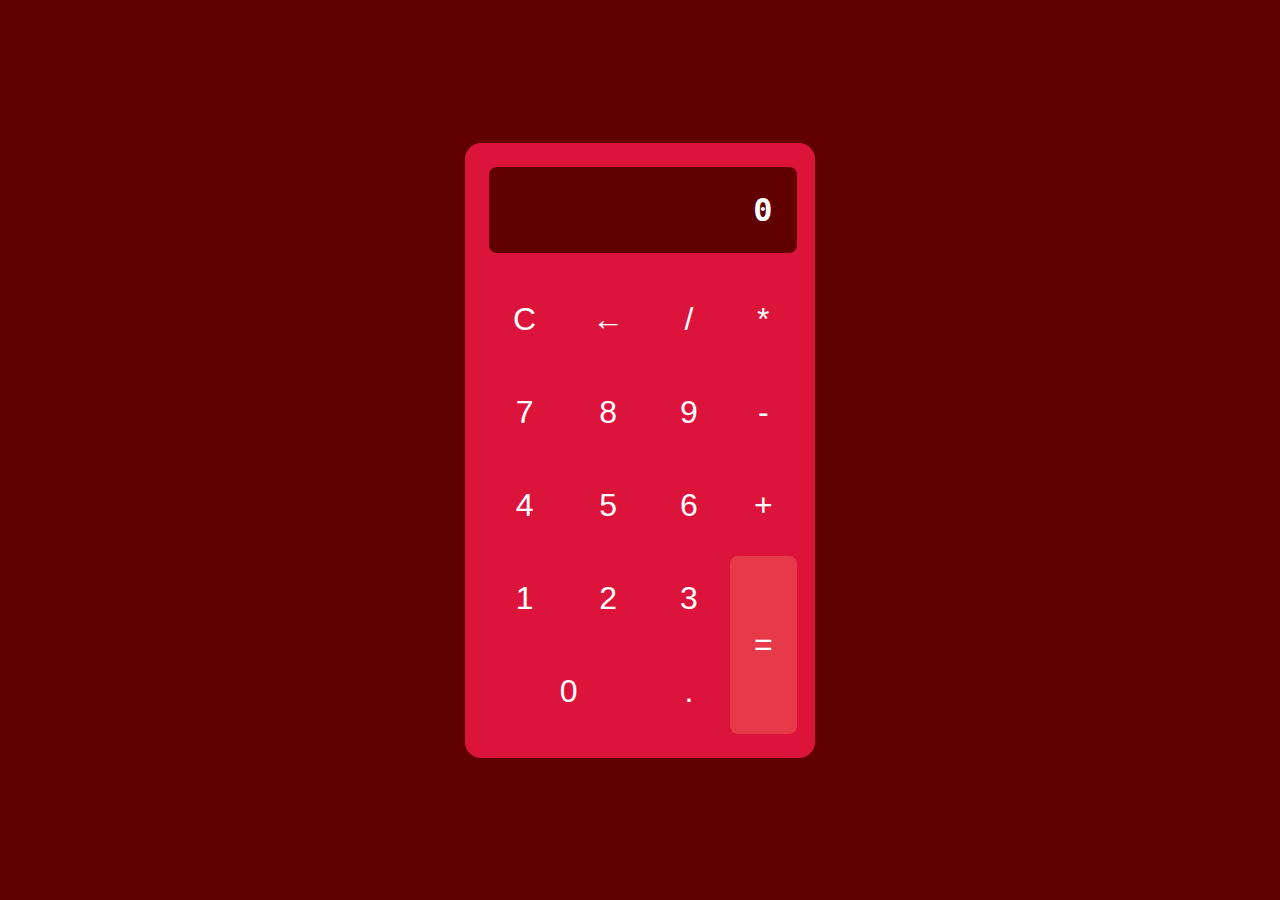
<file: Calculadora/index.html>
<!DOCTYPE html>
<html lang="es">
  <head>
    <meta charset="UTF-8">
    <meta name="viewport" content="width=device-width, initial-scale=1.0">
    <title>Calculadora</title>
    <link rel="stylesheet" href="/Calculadora/main.css">
    <script src="/Calculadora/index.js"></script>
  </head>
  <body>
    <div class="calculadora">
      <div class="pantalla">0</div>
      <button id="c" class="btn">C</button>
      <button id="borrar" class="btn">←</button>
      <button class="btn">/</button>
      <button class="btn">*</button>
      <button class="btn">7</button>
      <button class="btn">8</button>
      <button class="btn">9</button>
      <button class="btn">-</button>
      <button class="btn">4</button>
      <button class="btn">5</button>
      <button class="btn">6</button>
      <button class="btn">+</button>
      <button class="btn">1</button>
      <button class="btn">2</button>
      <button class="btn">3</button>
      <button id="igual" class="btn">=</button>
      <button id="cero" class="btn">0</button>
      <button class="btn">.</button>
    </div>
  </body>
</html>
</file>
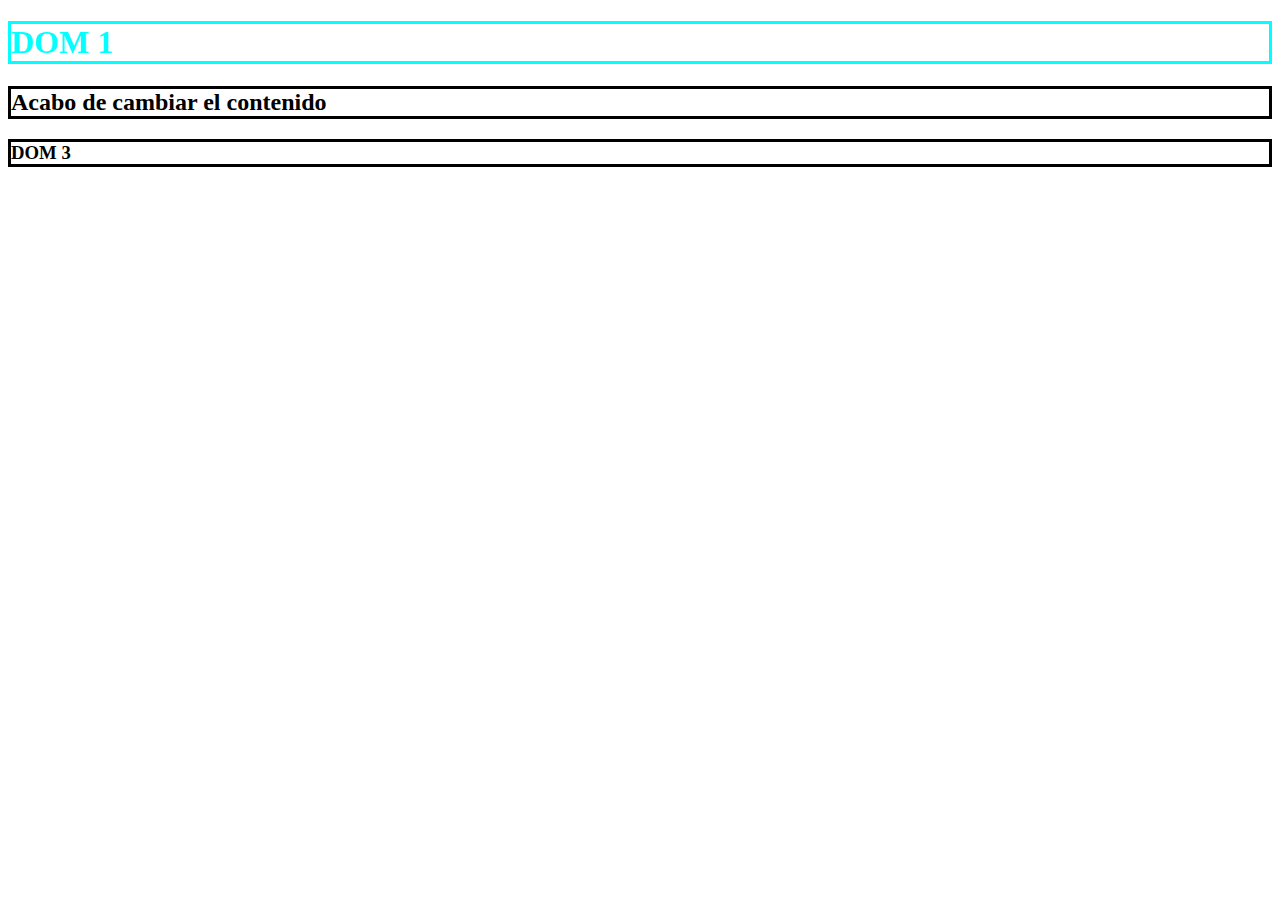
<file: Doom/index.html>
<!DOCTYPE html>
<html lang="en">
  <head>
    <meta charset="UTF-8" />
    <meta name="viewport" content="width=device-width, initial-scale=1.0" />
    <title>Document</title>
    <script src="./index.js"></script>
    <style>
      h1, h2, h3 {
        border: solid;

      }
    </style>
  </head>
  <body>
    <div class="container">
      <h1 id="mi-id1" class="mi-clase" mi-attributo="ok">DOM 1</h1>
    </div>
    <h2 id="mi-id2" class="mi-clase" mi-attributo="ok2">DOM 2</h2>
    <h3 id="mi-id3" class="mi-clase" mi-attributo="ok3">DOM 3</h3>
  </body>
</html>
</file>
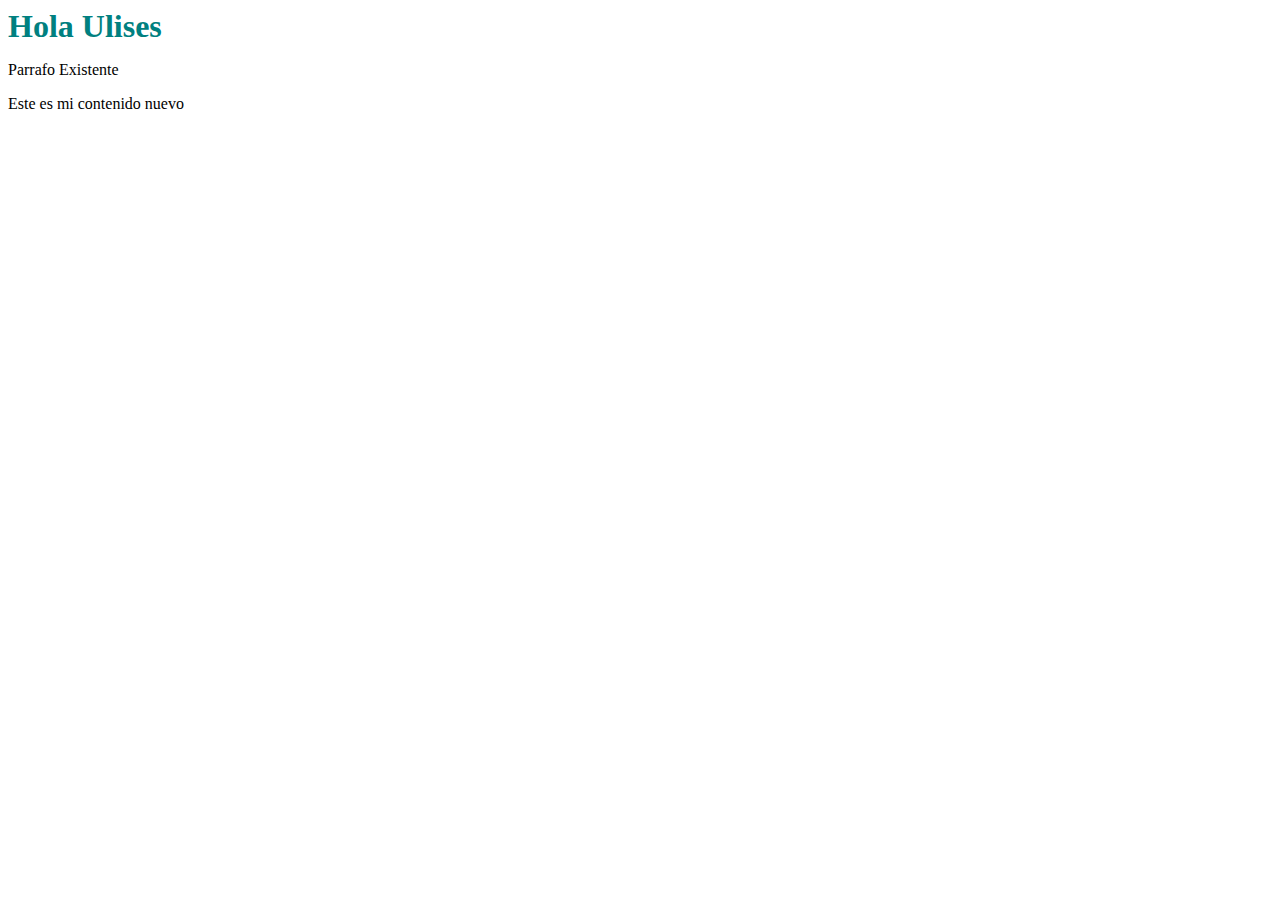
<file: DoomHtml/index.html>
<!DOCTYPE html>
<html lang="en">
  <head>
    <meta charset="UTF-8" />
    <meta name="viewport" content="width=device-width, initial-scale=1.0" />
    <title>Doom con Html</title>
    <script src="/DoomHtml/index.js"></script>
  </head>
  <body>
    <div id="container">
      <p class="p-existente">Parrafo Existente</p>
    </div>
  </body>
</html>
</file>
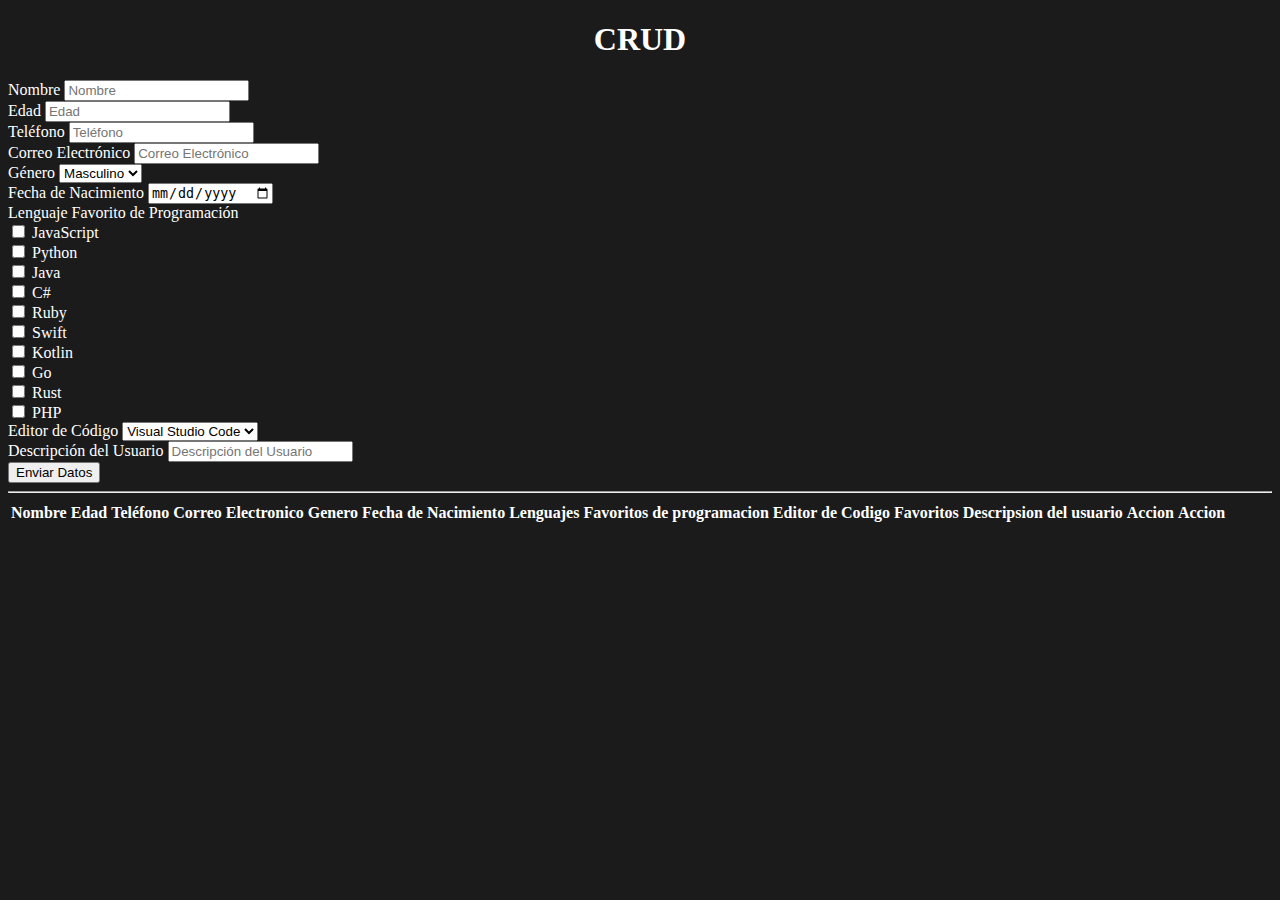
<file: Practica/index.html>
<!doctype html>
<html lang="en">
  <head>
    <meta charset="utf-8">
    <meta name="viewport" content="width=device-width, initial-scale=1">
    <title>CRUD</title>
    <link href="https://cdn.jsdelivr.net/npm/bootstrap@5.3.2/dist/css/bootstrap.min.css" rel="stylesheet" integrity="sha384-T3c6CoIi6uLrA9TneNEoa7RxnatzjcDSCmG1MXxSR1GAsXEV/Dwwykc2MPK8M2HN" crossorigin="anonymous">
    <link rel="stylesheet" href="/Practica/main.css">

  </head>
  <body>
    <div class="container" id="title">
      <h1>CRUD</h1>
    </div>
    <div class="container">
      <div class="container mb-5">
        <div class="row">
          <form>
            <div class="mb-3">
              <label class="form-label">Nombre</label>
              <input type="text" class="form-control" id="inputName" placeholder="Nombre">
            </div>
            <div class="mb-3">
              <label class="form-label">Edad</label>
              <input type="number" class="form-control" id="inputAge" placeholder="Edad">
            </div>
            <div class="mb-3">
              <label class="form-label">Teléfono</label>
              <input type="number" class="form-control" id="inputPhone" placeholder="Teléfono">
            </div>
            <div class="mb-3">
              <label class="form-label">Correo Electrónico</label>
              <input type="email" class="form-control" id="inputEmail" placeholder="Correo Electrónico">
            </div>
            <div class="mb-3">
              <label class="form-label">Género</label>
              <select class="form-select" id="inputGender">
                <option value="Masculino">Masculino</option>
                <option value="Femenino">Femenino</option>
                <option value="Otro">Otro</option>
              </select>
            </div>
            <div class="mb-3">
              <label class="form-label">Fecha de Nacimiento</label>
              <input type="date" class="form-control" id="inputBirthDate">
            </div>
            <div class="mb-3">
              <label class="form-label">Lenguaje Favorito de Programación</label>
              <div>
                <input type="checkbox" id="checkboxJavaScript" value="JavaScript">
                <label for="checkboxJavaScript">JavaScript</label>
              </div>
              <div>
                <input type="checkbox" id="checkboxPython" value="Python">
                <label for="checkboxPython">Python</label>
              </div>
              <div>
                <input type="checkbox" id="checkboxJava" value="Java">
                <label for="checkboxJava">Java</label>
              </div>
              <div>
                <input type="checkbox" id="checkboxCSharp" value="C#">
                <label for="checkboxCSharp">C#</label>
              </div>
              <div>
                <input type="checkbox" id="checkboxRuby" value="Ruby">
                <label for="checkboxRuby">Ruby</label>
              </div>
              <div>
                <input type="checkbox" id="checkboxSwift" value="Swift">
                <label for="checkboxSwift">Swift</label>
              </div>
              <div>
                <input type="checkbox" id="checkboxKotlin" value="Kotlin">
                <label for="checkboxKotlin">Kotlin</label>
              </div>
              <div>
                <input type="checkbox" id="checkboxGo" value="Go">
                <label for="checkboxGo">Go</label>
              </div>
              <div>
                <input type="checkbox" id="checkboxRust" value="Rust">
                <label for="checkboxRust">Rust</label>
              </div>
              <div>
                <input type="checkbox" id="checkboxPHP" value="PHP">
                <label for="checkboxPHP">PHP</label>
              </div>
            </div>

            <div class="mb-3">
              <label class="form-label">Editor de Código</label>
              <select class="form-select" id="inputCodeEditor">
                <option value="Visual Studio Code">Visual Studio Code</option>
                <option value="Sublime Text">Sublime Text</option>
                <option value="Atom">Atom</option>
                <option value="Vim">Vim</option>
                <option value="Emacs">Emacs</option>
                <option value="PyCharm">PyCharm</option>
                <option value="Eclipse">Eclipse</option>
                <option value="NetBeans">NetBeans</option>
                <option value="IntelliJ IDEA">IntelliJ IDEA</option>
                <option value="Xcode">Xcode</option>
              </select>
            </div>
            <div class="mb-3">
              <label class="form-label">Descripción del Usuario</label>
              <input type="text" class="form-control" id="inputDescriptionUser" placeholder="Descripción del Usuario">
            </div>
            <button type="button"  class="btn btn-primary" id="btnAdd" onclick="funcionAddData()">Enviar Datos</button>
            <button type="button" class="btn btn-primary" id="btnUpdate">Actualizar Datos</button>
          </form>
        </div>
        <hr>
        <table class="table table-bordered" id="tableData">
          <thead>
            <tr>
              <th>Nombre</th>
              <th>Edad</th>
              <th>Teléfono</th>
              <th>Correo Electronico</th>
              <th>Genero</th>
              <th>Fecha de Nacimiento</th>
              <th>Lenguajes Favoritos de programacion</th>
              <th>Editor de Codigo Favoritos</th>
              <th>Descripsion del usuario</th>
              <th>Accion</th>
              <th>Accion</th>
            </tr>
          </thead>
          <tbody>

          </tbody>
        </table>
      </div>
    </div>
  </body>
  <script src="https://cdn.jsdelivr.net/npm/bootstrap@5.3.2/dist/js/bootstrap.bundle.min.js" integrity="sha384-C6RzsynM9kWDrMNeT87bh95OGNyZPhcTNXj1NW7RuBCsyN/o0jlpcV8Qyq46cDfL" crossorigin="anonymous"></script>
    <script src="./index.js"></script>
    <script type="module" src="./function.js"></script>
</html>
</file>
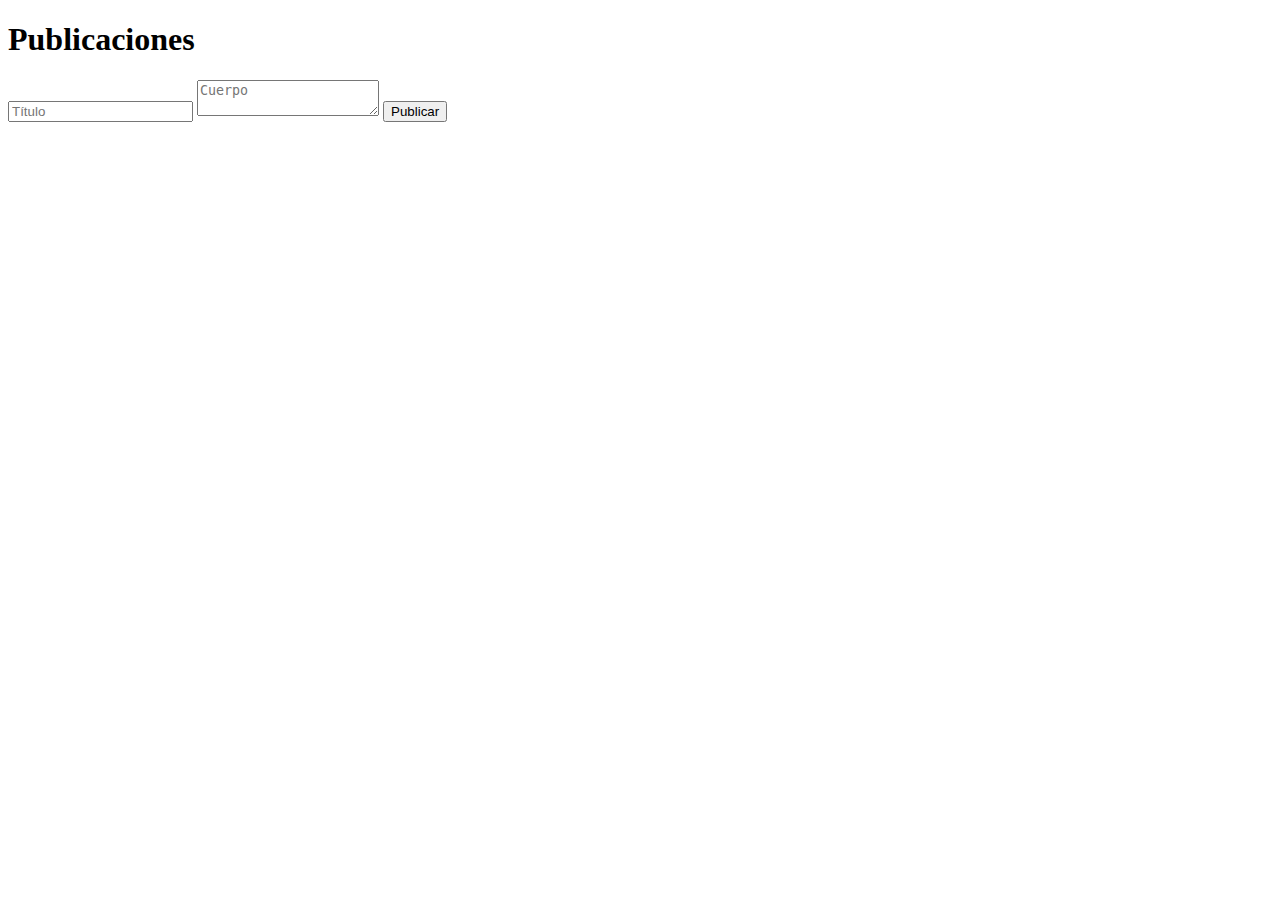
<file: Prueba/publicacion.htm>
<!DOCTYPE html>
<html lang="en">
<head>
    <meta charset="UTF-8">
    <meta http-equiv="X-UA-Compatible" content="IE=edge">
    <meta name="viewport" content="width=device-width, initial-scale=1.0">
    <title>Publicaciones</title>
    <link rel="stylesheet" href="./style.css">
</head>
<body>
    <h1 class="text-center">Publicaciones</h1>
    <div class="container">
        <div class="row" id="postsList"></div>
    </div>
    <form id="formPublicacion">
      <input type="text" id="titulo" placeholder="Título">
      <textarea id="cuerpo" placeholder="Cuerpo"></textarea>
      <button type="submit">Publicar</button>
  </form>

    <script src="./publicasiones.js"></script>
</body>
</html>
</file>
<file: Calculadora/main.css>
*{
  margin: 0;
  padding: 0;
  box-sizing: border-box;
  font-family: sans-serif;
}

body {
  min-height: 100vh;
  background-color: #610000;
  display: grid;
  place-items: center;
}

.calculadora{
  background-color: #dc143c;
  color: white;
  width: 350px;
  max-width: 100%;
  padding: 1.5rem;
  border-radius: 1rem;
  display: grid;
  grid-template-columns: repeat(4, 1fr);
  gap: 0.5rem;
}

.pantalla{
  grid-column: 1 / 5;
  background-color: #610000;
  padding: 1.5rem;
  font-size: 2rem;
  text-align: right;
  border-radius: 0.5rem;
  margin-bottom: 1rem;
  font-family: monospace;
  font-weight: 600;
}

.btn{
  background-color: #dc143c;
  color: white;
  border: 0;
  padding: 1.5rem;
  display: flex;
  justify-content: center;
  align-items: center;
  border-radius: 0.5rem;
  cursor: pointer;
  font-size: 2rem;
}

.btn:hover{
  background-color: #610000;
}

#cero{
  grid-column: 1 / 3;
}

#igual{
  grid-row: span 2 ;
  background-color: #e6394a;
}

#igual:hover{
  background-color: #e65766;
}
</file>
<file: Practica/main.css>
body {
  background-color: #1b1b1b;
  color: white;
}

#title {
  text-align: center;
}

#btnUpdate {
  display: none;
}
</file>
<file: Prueba/style.css>
/* styles.css */

/* Estilos para el contenedor de la lista de publicaciones */
#postsList {
  list-style: none;
  padding: 0;
  display: flex;
  flex-wrap: wrap;
  justify-content: space-between;
}

/* Estilos para cada publicación */
.post {
  background-color: #fff;
  border: 1px solid #e1e4e8;
  border-radius: 8px;
  box-shadow: 0 2px 4px rgba(0, 0, 0, 0.1);
  width: calc(33.333% - 20px);
  margin-bottom: 20px;
  padding: 20px;
  box-sizing: border-box;
  transition: transform 0.3s ease;
}

.post:hover {
  transform: translateY(-5px);
}

/* Estilos para el título de la publicación */
.post h2 {
  font-size: 20px;
  margin-bottom: 10px;
  color: #333;
}

/* Estilos para el cuerpo de la publicación */
.post p {
  font-size: 16px;
  line-height: 1.6;
  color: #666;
}

/* Estilos para el enlace en el cuerpo de la publicación */
.post a {
  color: #007bff;
  text-decoration: none;
}

.post a:hover {
  text-decoration: underline;
}

/* Estilos para el botón de acción */
.action-button {
  background-color: #007bff;
  color: #fff;
  border: none;
  border-radius: 3px;
  padding: 10px 20px;
  font-size: 16px;
  cursor: pointer;
}

.action-button:hover {
  background-color: #0056b3;
}

.card {
  border: 1px solid #ccc;
  border-radius: 5px;
  padding: 10px;
  margin-bottom: 10px;
}

.edit-button, .delete-button {
  background-color: #007bff;
  color: #fff;
  border: none;
  border-radius: 3px;
  padding: 5px 10px;
  margin-right: 5px;
  cursor: pointer;
}

.edit-button:hover, .delete-button:hover {
  background-color: #0056b3;
}


/* Agrega estos estilos para ocultar el menú desplegable inicialmente */
.post-header {
  display: flex;
  justify-content: space-between;
  align-items: center;
}

/* Estilos para el botón de puntos */
.toggle-button {
  cursor: pointer;
}

/* Estilos para el contenedor del menú desplegable */
.dropdown-container {
  position: relative; /* Cambiado de absolute a relative */
  display: inline-block; /* Añadido */
}

/* Estilos para el menú desplegable */
.dropdown-menu {
  display: none;
  position: absolute;
  background-color: #f9f9f9;
  min-width: 100px;
  box-shadow: 0px 8px 16px 0px rgba(0,0,0,0.2);
  z-index: 1;
  top: 100%; /* Añadido */
  right: 0; /* Añadido */
}

/* Estilos para el enlace dentro del menú desplegable */
.dropdown-menu .action-button {
  display: block;
  width: 100%;
  padding: 8px 0;
  text-align: center;
}

/* Mostrar el menú desplegable cuando se pasa el ratón sobre el botón */
.dropdown-container:hover .dropdown-menu {
  display: block;
}
/* Estilos para el botón de acción */
.action-button {
  background-color: transparent; /* Cambiado a transparente */
  color: #8996a4; /* Color azul */
  border: none;
  padding: 0; /* Eliminar el relleno */
  font-size: 16px;
  cursor: pointer;
}


.action-button:hover {
  color: #8996a4; /* Color azul más oscuro al pasar el cursor */
}
</file>
